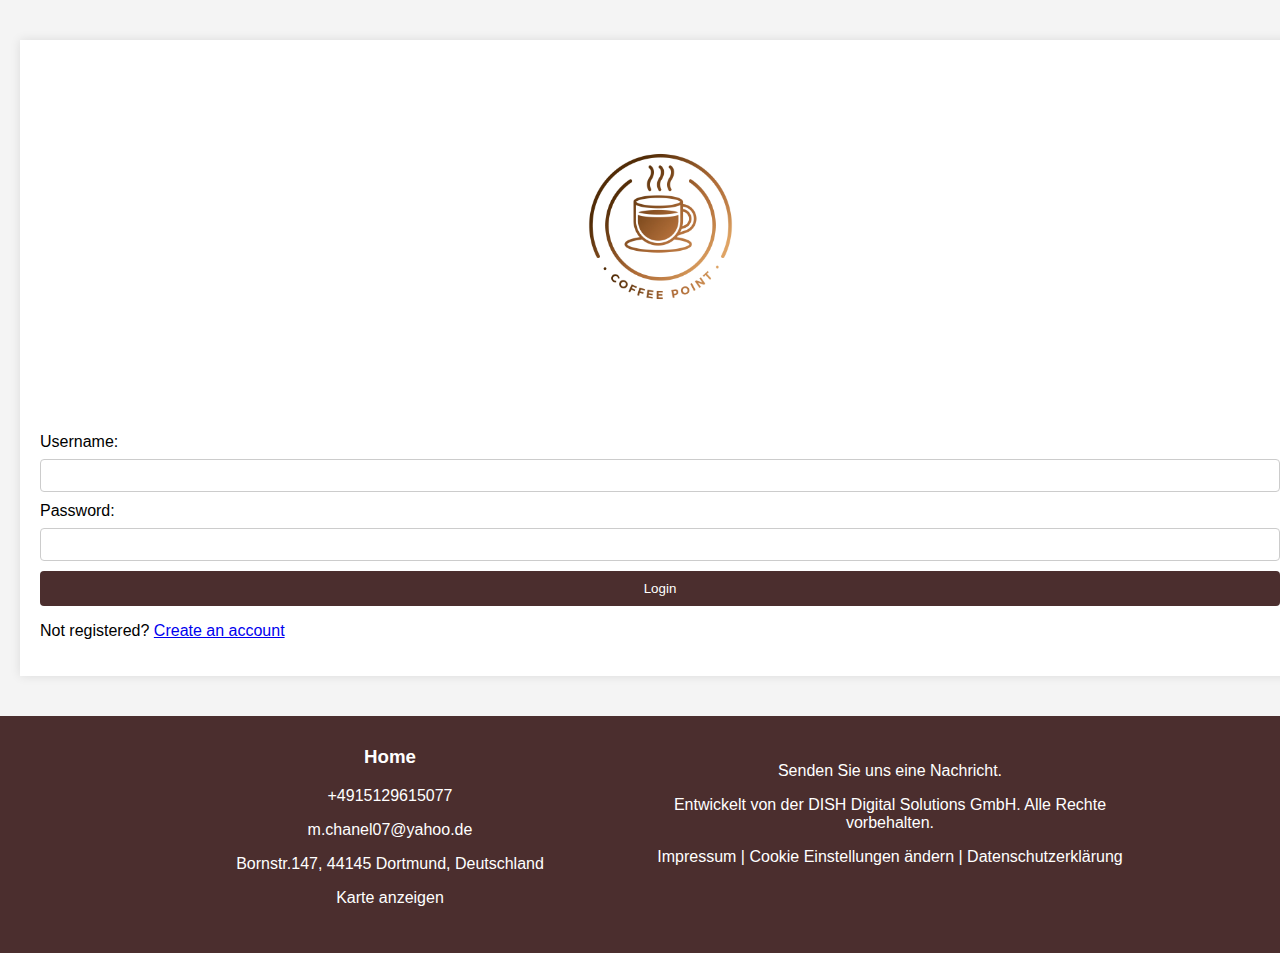
<file: src/main/resources/templates/login.html>
<!DOCTYPE html>
<html lang="en" xmlns:th="http://www.thymeleaf.org">
<head>
<meta charset="UTF-8">
<meta name="viewport" content="width=device-width, initial-scale=1.0">
<title>Login - Cafeteria</title>

<link rel="stylesheet" type="text/css" href="../static/css/style.css" th:href="@{/css/style.css}" />

</head>
<body>

<main>
    <div class="container">
        <img src="../static/photots/logo.png"  th:src="@{/photots/logo.png}" alt="Logo" class="logo">
            <form action="index.html" th:action="@{/index}" method="post" th:object="${staff}">
                <label for="username">Username:</label>
                <input type="text" id="username" th:field="*{userName}" required>
                <label for="password">Password:</label>
                <input type="password" id="password" th:field="*{password}" required>
                <button type="submit">Login</button>
                <p>Not registered? <a href="Signup.html" th:href="@{/signup}">Create an account</a></p>
            </form>

    </div>
</main>
<footer>
    <div class="footer-container">
        <div class="footer-section">
            <h3>Home</h3>
            <p>+4915129615077</p>
            <p><a href="mailto:m.chanel07@yahoo.de">m.chanel07@yahoo.de</a></p>
            <p>Bornstr.147, 44145 Dortmund, Deutschland</p>
            <p><a href="map.html">Karte anzeigen</a></p>
        </div>
        <div class="footer-section">
            <p>Senden Sie uns eine Nachricht.</p>
            <p>Entwickelt von der DISH Digital Solutions GmbH. Alle Rechte vorbehalten.</p>
            <p><a href="impressum.html">Impressum</a> | <a href="cookies.html">Cookie Einstellungen ändern</a> | <a href="privacy.html">Datenschutzerklärung</a></p>
        </div>
    </div>
</footer>
</body>
</html>
</file>
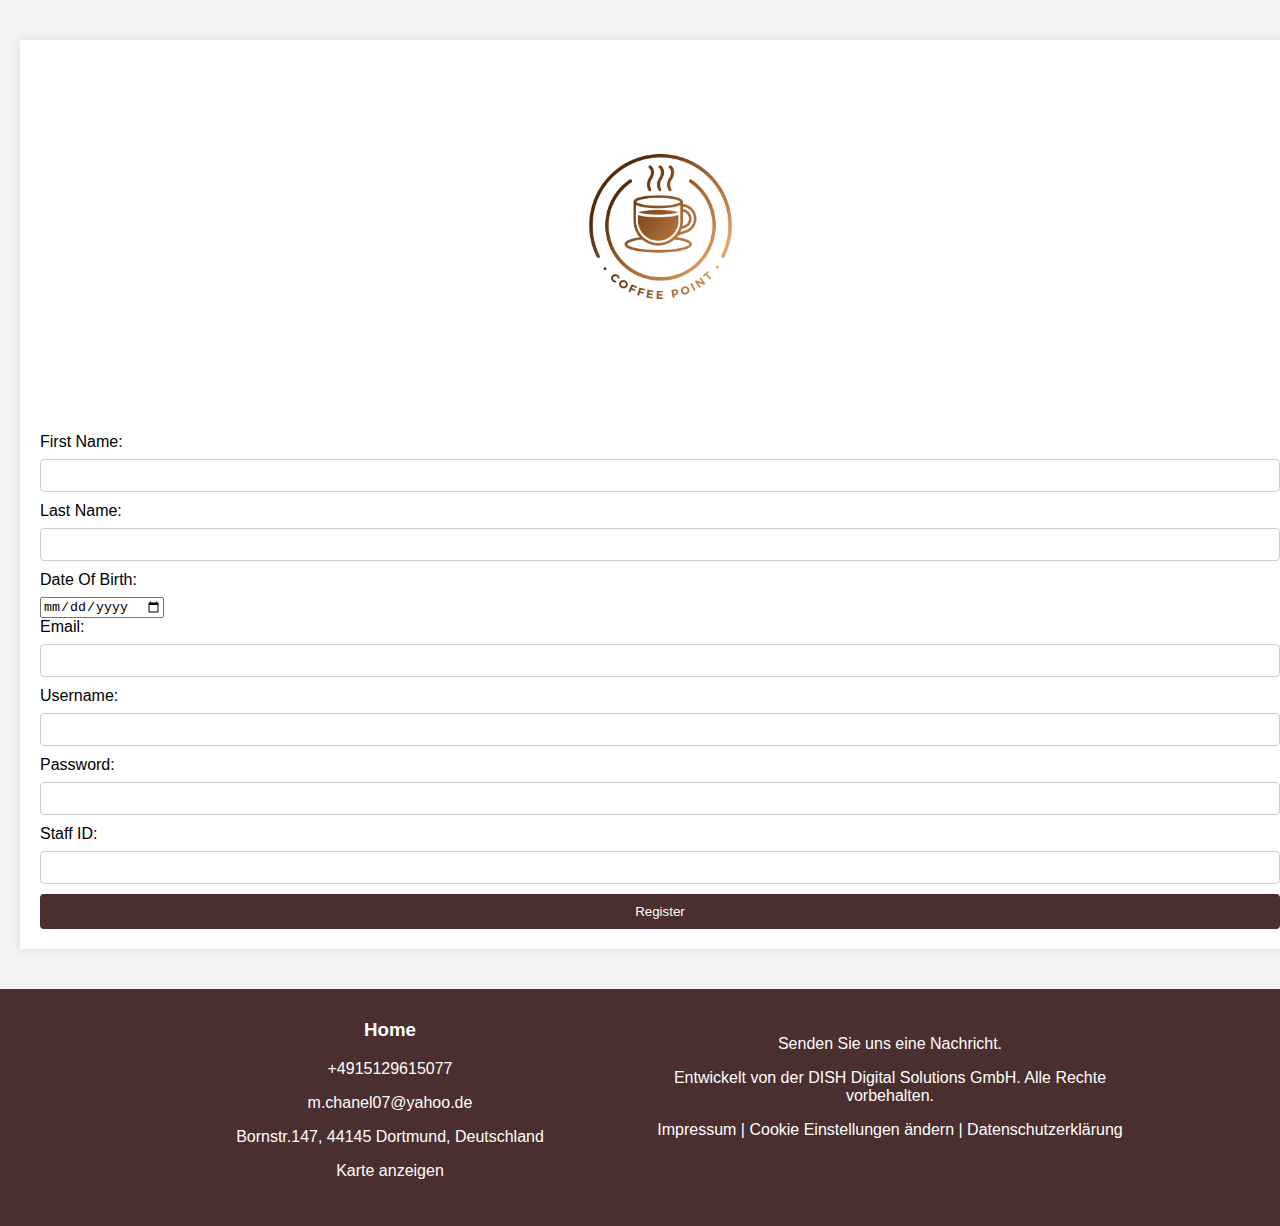
<file: src/main/resources/templates/Signup.html>
<!DOCTYPE html>
<html lang="en" xmlns:th="http://www.thymeleaf.org">
<head>
<meta charset="UTF-8">
<meta name="viewport" content="width=device-width, initial-scale=1.0">
<title>Register - Cafeteria</title>
<link rel="stylesheet" href="../static/css/style.css"  th:href="@{/css/style.css}">
</head>
<body>

<main>
    <div class="container">
        <img src="../static/photots/logo.png" th:src="@{/photots/logo.png}" alt="Logo" class="logo">

        <form action="#" th:action="@{/createStaff}" method="post" th:object="${staff}">
            <label for="firstname">First Name:</label>
            <input type="text" id="firstname" th:field="*{firstName}" required>

            <label for="lastname">Last Name:</label>
            <input type="text" id="lastname" th:field="*{lastName}" required>

            <label for="dob">Date Of Birth:</label>
            <input type="date" id="dob" th:field="*{birthDate}" required>

            <label for="email">Email:</label>
            <input type="email" id="email" th:field="*{email}" required>

            <label for="username">Username:</label>
            <input type="text" id="username" th:field="*{userName}" required>

            <label for="password">Password:</label>
            <input type="password" id="password" th:field="*{password}" required>

            <label for="staff-id">Staff ID:</label>
            <input type="text" id="staff-id" th:field="*{staffId}" pattern="[0-9]*" required>

            <button type="submit">Register</button>
        </form>

    </div>
</main>
<footer>
    <div class="footer-container">
        <div class="footer-section">
            <h3>Home</h3>
            <p>+4915129615077</p>
            <p><a href="mailto:m.chanel07@yahoo.de">m.chanel07@yahoo.de</a></p>
            <p>Bornstr.147, 44145 Dortmund, Deutschland</p>
            <p><a href="map.html">Karte anzeigen</a></p>
        </div>
        <div class="footer-section">
            <p>Senden Sie uns eine Nachricht.</p>
            <p>Entwickelt von der DISH Digital Solutions GmbH. Alle Rechte vorbehalten.</p>
            <p><a href="impressum.html">Impressum</a> | <a href="cookies.html">Cookie Einstellungen ändern</a> | <a href="privacy.html">Datenschutzerklärung</a></p>
        </div>
    </div>
</footer>
</body>
</html>
</file>
